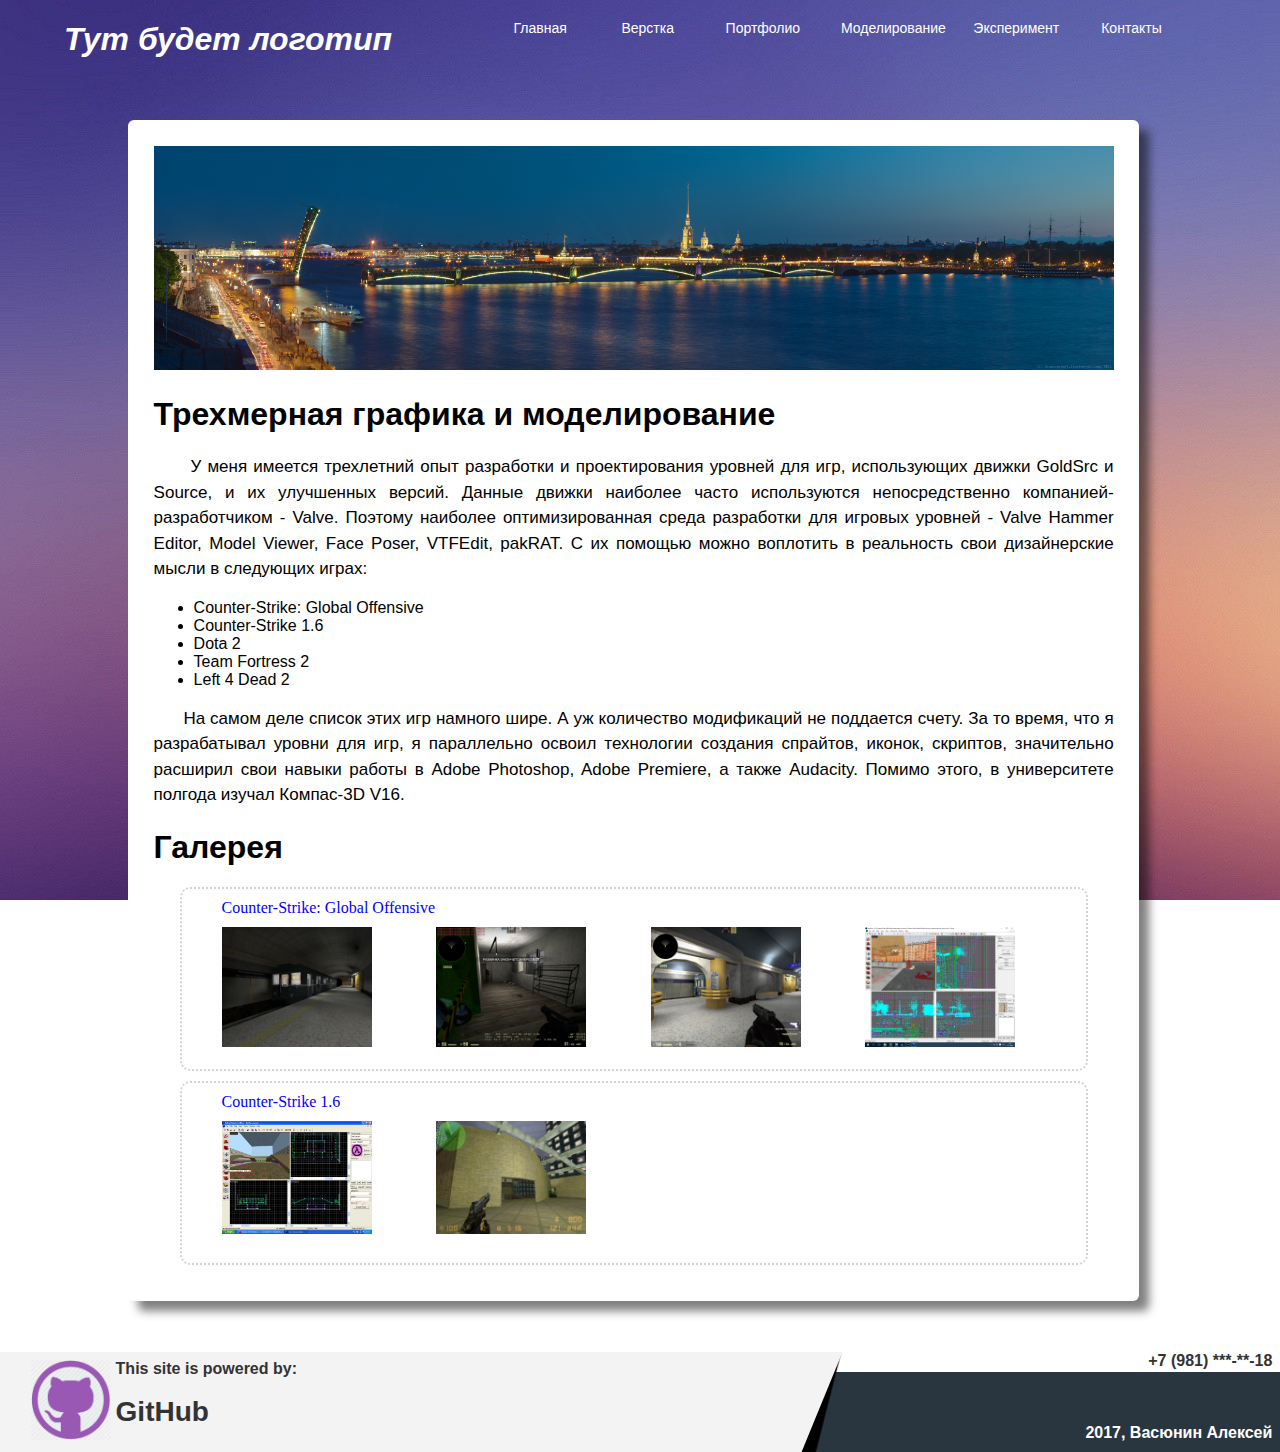
<file: modelling.html>
<!DOCTYPE html>
<html>
	<head>
		<meta charset="utf-8">
		<meta http-equiv="Cache-Control" content="no-cache">
		<link rel="stylesheet" type="text/css" href="common.css">
		<link rel="stylesheet" type="text/css" href="stylesheets/style_modelling.css">
		<title>3D-моделирование</title>
		<!--Для Internet Explorer-->
		<link rel="icon" type="image/vnd.microsoft.icon" href="images/favicon.ico">
		<!--Для браузеров-->
		<link rel="shortcut icon" type="image/x-icon" href="images/favicon.ico">
	</head>
	<body>
		<div class="header">
			<div class="header_left">
				<h1 style="color: white"><i>Тут будет логотип</i></h1>
			</div>
			<div class="menu">
			<a name="menu_link_a" href="index.html"><div class="menu_button first_button">Главная</div></a>
			<a name="menu_link_a" href="layout.html"><div class="menu_button">Верстка</div></a>
			<a name="menu_link_a" href="portfolio.html"><div class="menu_button">Портфолио</div></a>
			<a name="menu_link_a" href="modelling.html"><div class="menu_button modelling_button">Моделирование</div></a>
			<a name="menu_link_a" href="experiment.html"><div class="menu_button">Эксперимент</div></a>
			<a name="menu_link_a" href="feedback.html"><div class="menu_button">Контакты</div></a>
			</div>
		</div>
		<div class="main">
			<img style="width: 100%;" src="images/new_background.jpg"><br>
			<h1><b>Трехмерная графика и моделирование</b></h1>
			<p align="justify" style="font-size: 17px; line-height: 1.5;">&nbsp;&nbsp;&nbsp;&nbsp;&nbsp;&nbsp;У меня имеется трехлетний опыт разработки и проектирования уровней для игр, использующих движки GoldSrc
			   и Source, и их улучшенных версий. Данные движки наиболее часто используются непосредственно 
			   компанией-разработчиком - Valve. Поэтому наиболее оптимизированная среда разработки для игровых уровней - 
			   Valve Hammer Editor, Model Viewer, Face Poser, VTFEdit, pakRAT. С их помощью можно воплотить в реальность свои дизайнерские мысли в следующих играх:</p>
				<ul>
					<li>Counter-Strike: Global Offensive</li>
					<li>Counter-Strike 1.6</li>
					<li>Dota 2</li>
					<li>Team Fortress 2</li>
					<li>Left 4 Dead 2</li>
				</ul>
			<p align="justify" style="font-size: 17px; line-height: 1.5;">&nbsp;&nbsp;&nbsp;&nbsp;&nbsp;&nbsp;На самом деле список этих игр намного шире. А уж количество модификаций не поддается счету. 
			За то время, что я разрабатывал уровни для игр, я параллельно освоил технологии создания спрайтов, иконок, скриптов,
			значительно расширил свои навыки работы в Adobe Photoshop, Adobe Premiere, а также Audacity. Помимо этого, 
			в университете полгода изучал Компас-3D V16.</p>
			<h1><b>Галерея</b></h1>
			<div class="csgo">
				<span>Counter-Strike: Global Offensive</span><br>
				<img src="images/csgo1.jpg" alt="Вагон метро">
				<img src="images/csgo2.jpg" alt="Команта">
				<img src="images/csgo3.jpg" alt="Станция">
				<img src="images/csgo4.png" alt="Valve Hammer Editor">
			</div>
			<div class="other_hammer_stuff">
				<span>Counter-Strike 1.6</span><br>
				<img src="images/cs161.jpg" alt="Valve Hammer Editor">
				<img src="images/cs162.jpg" alt="Графика">	
			</div>
		</div>
		<div class="footer_scroll">
			<div class="footer_left" style="padding-left: 2%; padding-top: 8px;">
				<img src="images/github.png" align="left" hspace="5" style="width:80px;">
					This site is powered by:<br><br>
					<span style="font-size: 28px;"><b>GitHub</b></span>
			</div>
			<div class="footer_right">
				<span style="padding-right: 3%;"> +7 (981) ***-**-18</span>
				<br><br><br><br>
				<span style="padding-right: 3%; color: white;">2017, Васюнин Алексей</span>
			</div>
		</div>
	</body>
</html>
</file>
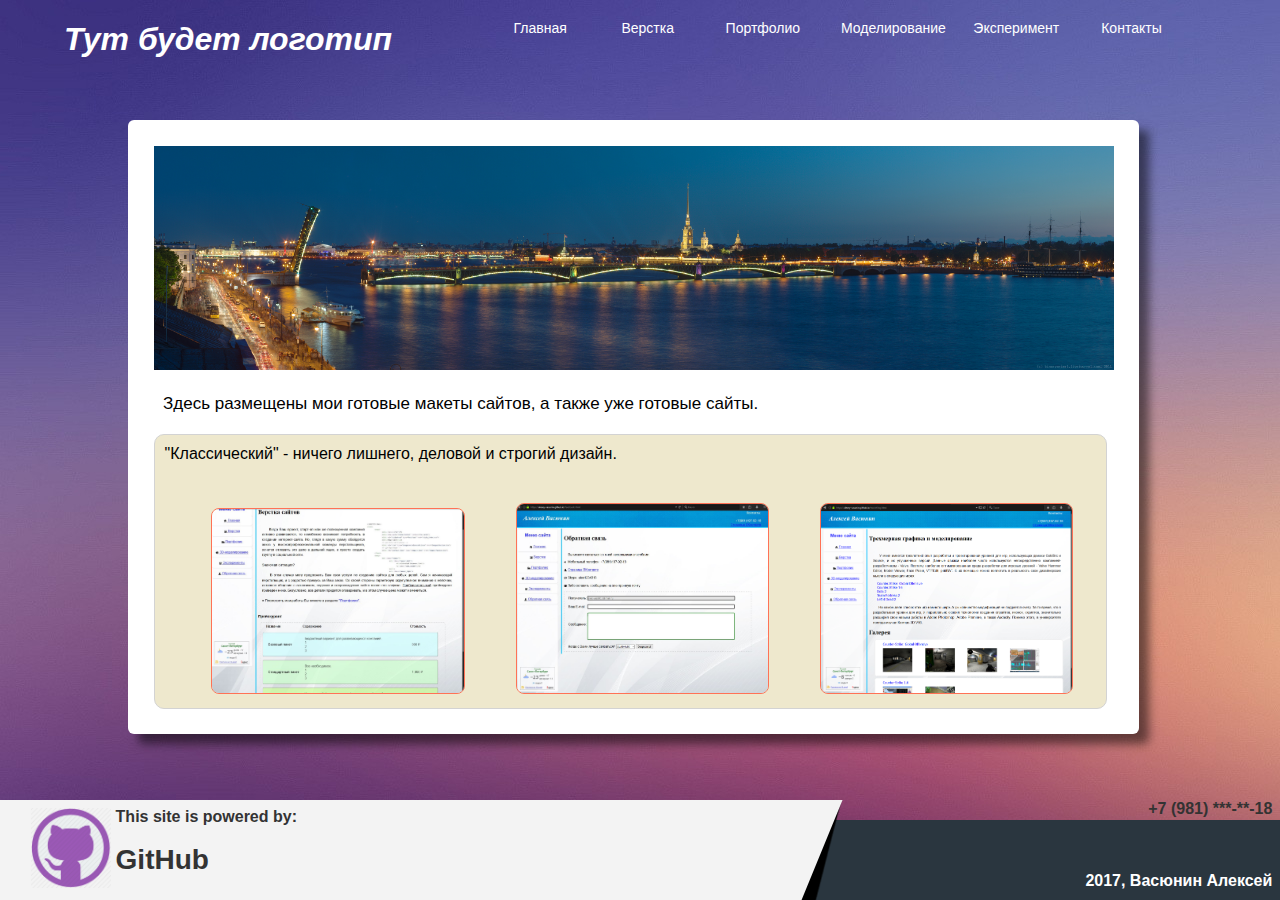
<file: portfolio.html>
<!DOCTYPE html>
<html>
	<head>
		<meta charset="utf-8">
		<meta http-equiv="Cache-Control" content="no-cache">
		<link rel="stylesheet" type="text/css" href="common.css">
		<link rel="stylesheet" type="text/css" href="stylesheets/style_portfolio.css">
		<title>Порфтолио</title>
		<!--Для Internet Explorer-->
		<link rel="icon" type="image/vnd.microsoft.icon" href="images/favicon.ico">
		<!--Для браузеров-->
		<link rel="shortcut icon" type="image/x-icon" href="images/favicon.ico">
	</head>
	<body>
		<div class="header">
			<div class="header_left">
				<h1 style="color: white"><i>Тут будет логотип</i></h1>
			</div>
			<div class="menu">
			<a name="menu_link_a" href="index.html"><div class="menu_button first_button">Главная</div></a>
			<a name="menu_link_a" href="layout.html"><div class="menu_button">Верстка</div></a>
			<a name="menu_link_a" href="portfolio.html"><div class="menu_button">Портфолио</div></a>
			<a name="menu_link_a" href="modelling.html"><div class="menu_button modelling_button">Моделирование</div></a>
			<a name="menu_link_a" href="experiment.html"><div class="menu_button">Эксперимент</div></a>
			<a name="menu_link_a" href="feedback.html"><div class="menu_button">Контакты</div></a>
			</div>
				<!--<a title="Перейти на мою страницу ВКонтакте" href="https://vk.com/missing_id">Страница ВКонтакте</a>-->
		</div>
		<div class="main">
			<img style="width: 100%;" src="images/new_background.jpg"><br>
			<p style="font-size: 17px; line-height: 1.5;" align="justify">&nbsp;
			Здесь размещены мои готовые макеты сайтов, а также уже готовые сайты.
			<div class="design_1">
				"Классический" - ничего лишнего, деловой и строгий дизайн.<br>
				<img class="img_design" src="images/portfolio1.jpg">
				<img class="img_design" src="images/portfolio2.JPG">
				<img class="img_design" src="images/portfolio3.png">
			</div>
		</div>
		<!--ДОБАВИТЬ _scroll для футера, когда добавлю макетов-->
		<div class="footer">
			<div class="footer_left" style="padding-left: 2%; padding-top: 8px;">
				<img src="images/github.png" align="left" hspace="5" style="width:80px;">
					This site is powered by:<br><br>
					<span style="font-size: 28px;"><b>GitHub</b></span>
			</div>
			<div class="footer_right">
				<span style="padding-right: 3%;"> +7 (981) ***-**-18</span>
				<br><br><br><br>
				<span style="padding-right: 3%; color: white;">2017, Васюнин Алексей</span>
			</div>
		</div>
	</body>
</html>
</file>
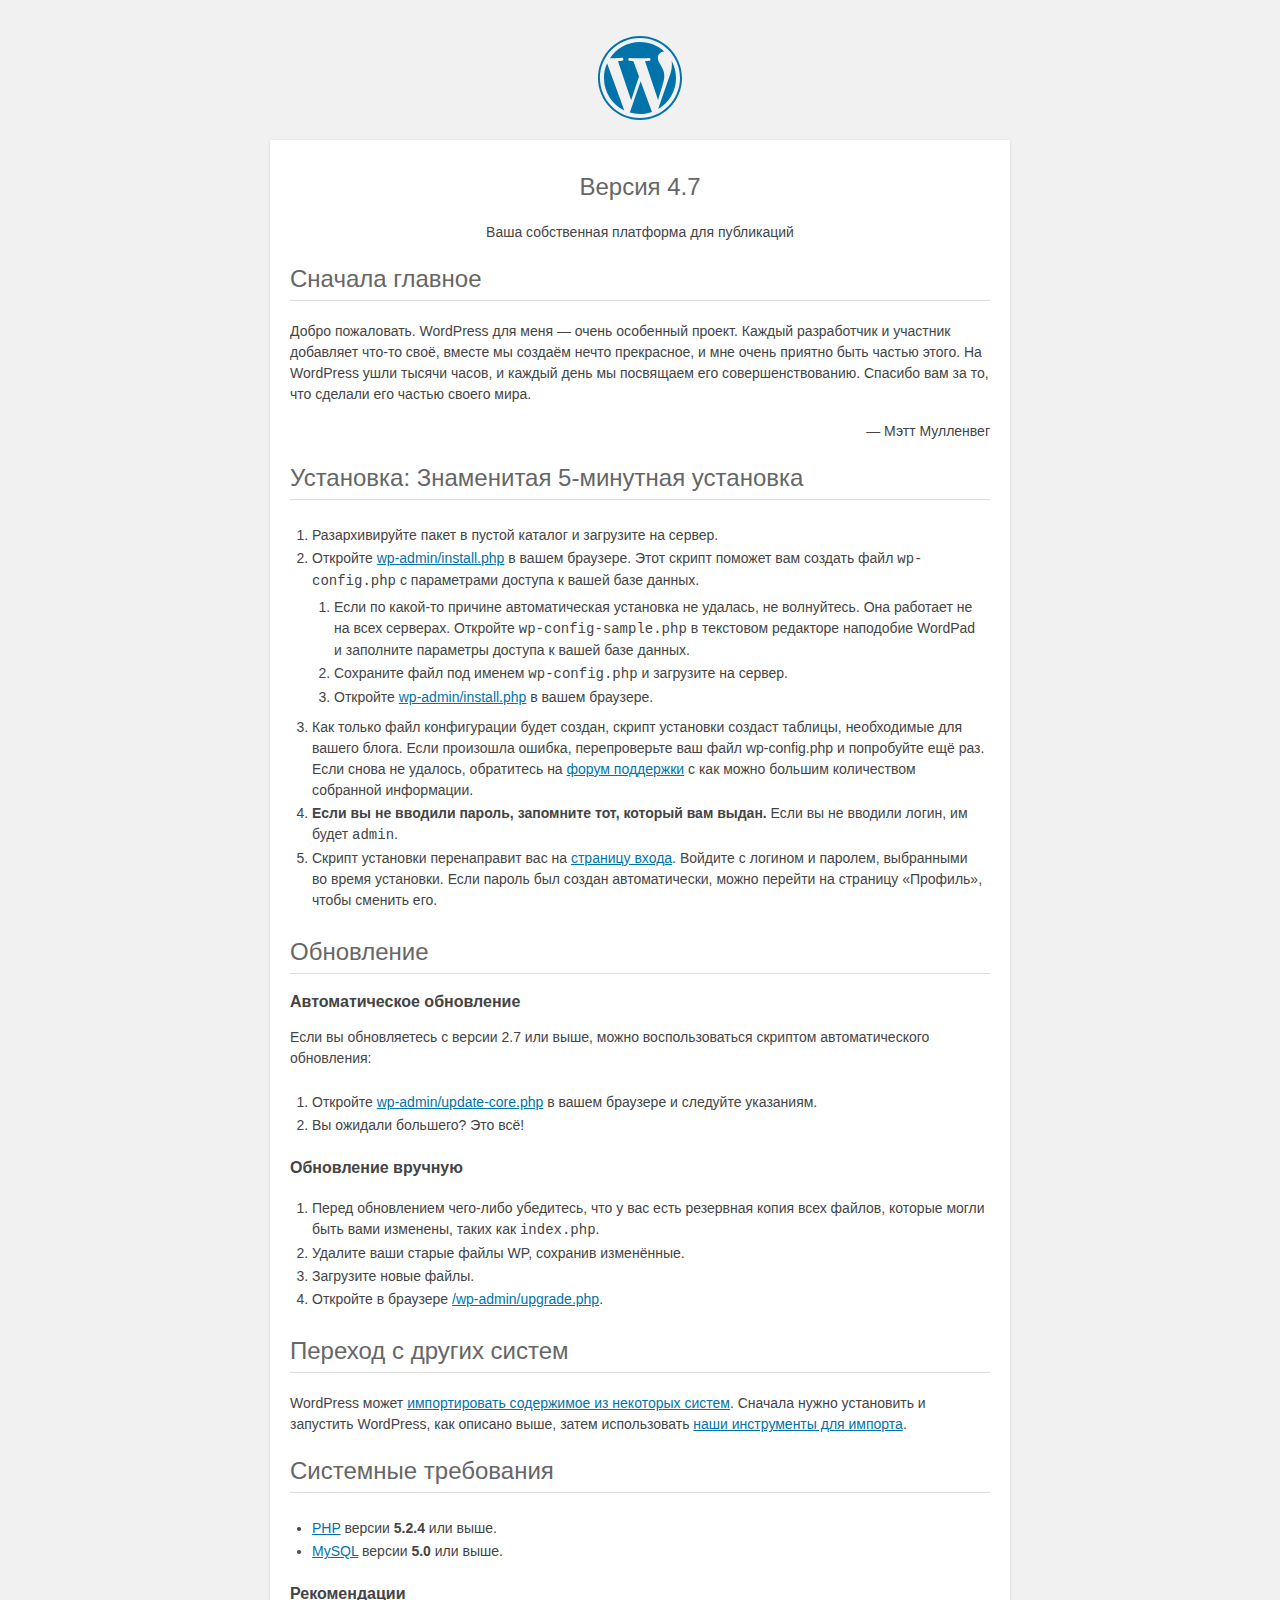
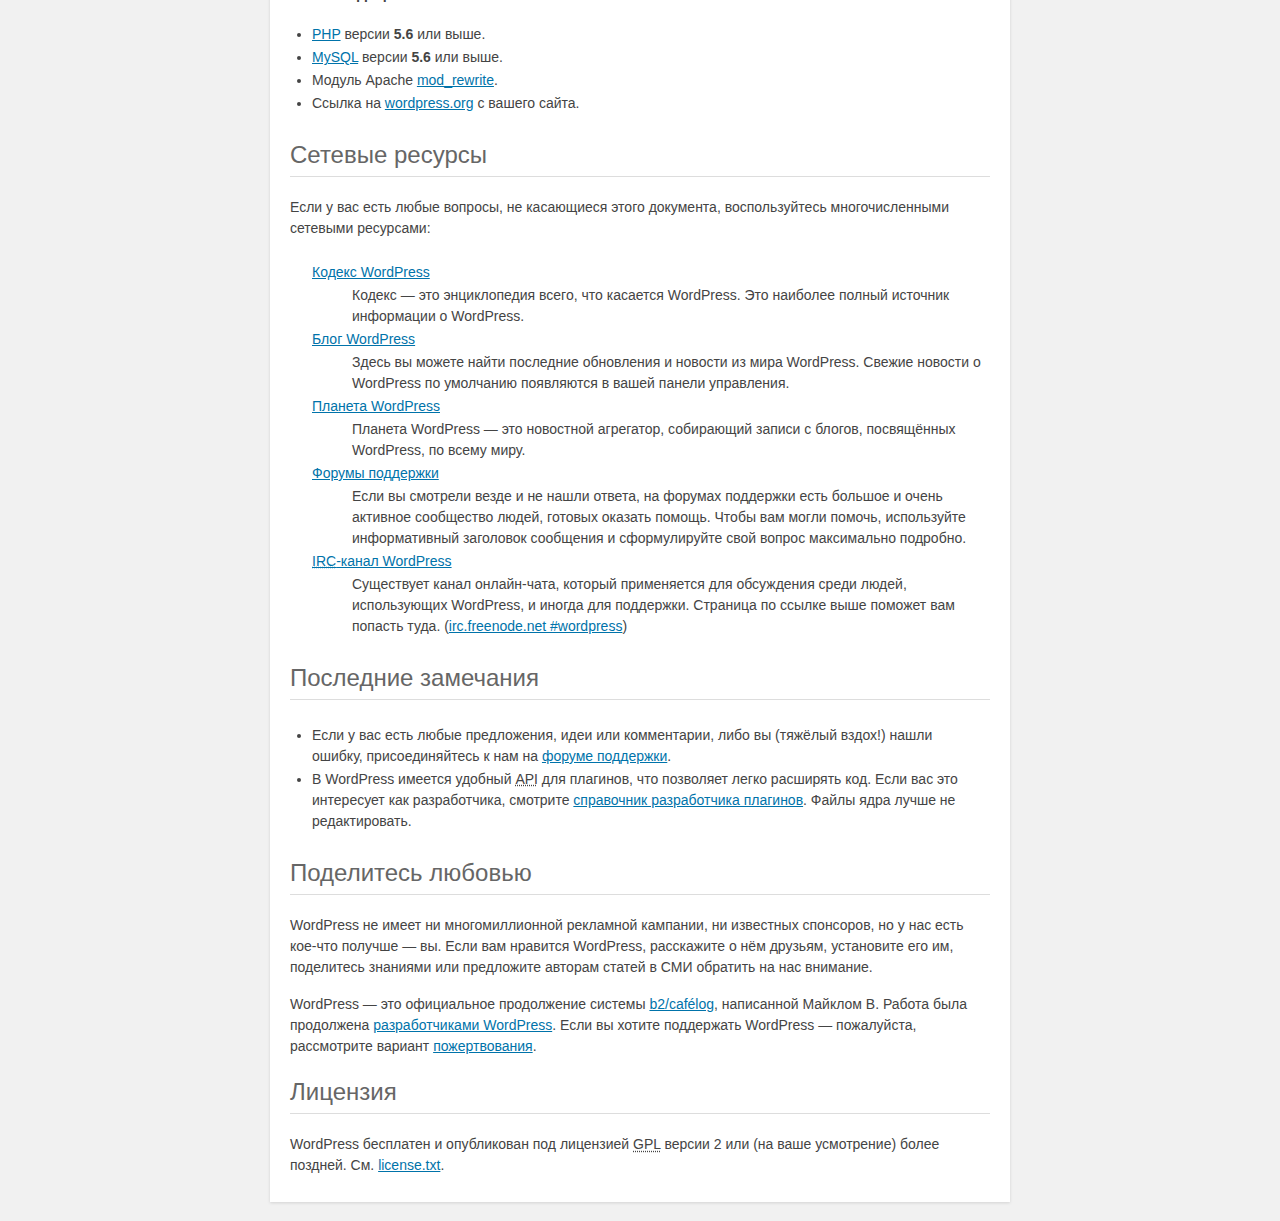
<file: wordpress/readme.html>
<!DOCTYPE html PUBLIC "-//W3C//DTD XHTML 1.0 Strict//EN" "http://www.w3.org/TR/xhtml1/DTD/xhtml1-strict.dtd">
<html xmlns="http://www.w3.org/1999/xhtml">
<head>
	<meta name="viewport" content="width=device-width" />
	<meta http-equiv="Content-Type" content="text/html; charset=utf-8" />
	<title>WordPress &#8250; ReadMe</title>
	<link rel="stylesheet" href="wp-admin/css/install.css?ver=20100228" type="text/css" />
</head>
<body>
<h1 id="logo">
	<a href="https://wordpress.org/"><img alt="WordPress" src="wp-admin/images/wordpress-logo.png" /></a>
	<br /> Версия 4.7
</h1>
<p style="text-align: center">Ваша собственная платформа для публикаций</p>

<h2>Сначала главное</h2>
<p>Добро пожаловать. WordPress для меня &#8212; очень особенный проект. Каждый разработчик и участник добавляет что-то своё, вместе мы создаём нечто прекрасное, и мне очень приятно быть частью этого. На WordPress ушли тысячи часов, и каждый день мы посвящаем его совершенствованию. Спасибо вам за то, что сделали его частью своего мира.</p>
<p style="text-align: right">&#8212; Мэтт Мулленвег</p>

<h2>Установка: Знаменитая 5-минутная установка</h2>
<ol>
	<li>Разархивируйте пакет в пустой каталог и загрузите на сервер.</li>
	<li>Откройте <span class="file"><a href="wp-admin/install.php">wp-admin/install.php</a></span> в вашем браузере. Этот скрипт поможет вам создать файл <code>wp-config.php</code> с параметрами доступа к вашей базе данных.
		<ol>
			<li>Если по какой-то причине автоматическая установка не удалась, не волнуйтесь. Она работает не на всех серверах. Откройте <code>wp-config-sample.php</code> в текстовом редакторе наподобие WordPad и заполните параметры доступа к вашей базе данных.</li>
			<li>Сохраните файл под именем <code>wp-config.php</code> и загрузите на сервер.</li>
			<li>Откройте <span class="file"><a href="wp-admin/install.php">wp-admin/install.php</a></span> в вашем браузере.</li>
		</ol>
	</li>
	<li>Как только файл конфигурации будет создан, скрипт установки создаст таблицы, необходимые для вашего блога. Если произошла ошибка, перепроверьте ваш файл <span class="file">wp-config.php</span> и попробуйте ещё раз. Если снова не удалось, обратитесь на <a href="https://ru.forums.wordpress.org/">форум поддержки</a> с как можно большим количеством собранной информации.</li>
	<li><strong>Если вы не вводили пароль, запомните тот, который вам выдан.</strong> Если вы не вводили логин, им будет <code>admin</code>.</li>
	<li> Скрипт установки перенаправит вас на <a href="wp-login.php">страницу входа</a>. Войдите с логином и паролем, выбранными во время установки. Если пароль был создан автоматически, можно перейти на страницу &laquo;Профиль&raquo;, чтобы сменить его.</li>
</ol>

<h2>Обновление</h2>
<h3>Автоматическое обновление</h3>
<p>Если вы обновляетесь с версии 2.7 или выше, можно воспользоваться скриптом автоматического обновления:</p>
<ol>
	<li>Откройте <span class="file"><a href="wp-admin/update-core.php">wp-admin/update-core.php</a></span> в вашем браузере и следуйте указаниям.</li>
	<li>Вы ожидали большего? Это всё!</li>
</ol>

<h3>Обновление вручную</h3>
<ol>
	<li>Перед обновлением чего-либо убедитесь, что у вас есть резервная копия всех файлов, которые могли быть вами изменены, таких как <code>index.php</code>.</li>
	<li>Удалите ваши старые файлы WP, сохранив изменённые.</li>
	<li>Загрузите новые файлы.</li>
	<li>Откройте в браузере <span class="file"><a href="wp-admin/upgrade.php">/wp-admin/upgrade.php</a>.</span></li>
</ol>

<h2>Переход с других систем</h2>
<p>WordPress может <a href="https://codex.wordpress.org/Importing_Content">импортировать содержимое из некоторых систем</a>. Сначала нужно установить и запустить WordPress, как описано выше, затем использовать <a href="wp-admin/import.php" title="Импорт в WordPress">наши инструменты для импорта</a>.</p>

<h2>Системные требования</h2>
<ul>
	<li><a href="https://secure.php.net/">PHP</a> версии <strong>5.2.4</strong> или выше.</li>
	<li><a href="https://www.mysql.com/">MySQL</a> версии <strong>5.0</strong> или выше.</li>
</ul>

<h3>Рекомендации</h3>
<ul>
	<li><a href="https://secure.php.net/">PHP</a> версии <strong>5.6</strong> или выше.</li>
	<li><a href="https://www.mysql.com/">MySQL</a> версии <strong>5.6</strong> или выше.</li>
	<li>Модуль Apache <a href="https://httpd.apache.org/docs/2.2/mod/mod_rewrite.html">mod_rewrite</a>.</li>
	<li>Ссылка на <a href="https://wordpress.org/">wordpress.org</a> c вашего сайта.</li>
</ul>

<h2>Сетевые ресурсы</h2>
<p>Если у вас есть любые вопросы, не касающиеся этого документа, воспользуйтесь многочисленными сетевыми ресурсами:</p>
<dl>
	<dt><a href="https://codex.wordpress.org/Заглавная_страница">Кодекс WordPress</a></dt>
		<dd>Кодекс &#8212; это энциклопедия всего, что касается WordPress. Это наиболее полный источник информации о WordPress.</dd>
	<dt><a href="https://wordpress.org/news/">Блог WordPress</a></dt>
		<dd>Здесь вы можете найти последние обновления и новости из мира WordPress. Свежие новости о WordPress по умолчанию появляются в вашей панели управления.</dd>
	<dt><a href="https://planet.wordpress.org/">Планета WordPress </a></dt>
		<dd>Планета WordPress &#8212; это новостной агрегатор, собирающий записи с блогов, посвящённых WordPress, по всему миру.</dd>
	<dt><a href="https://ru.forums.wordpress.org/">Форумы поддержки</a></dt>
		<dd>Если вы смотрели везде и не нашли ответа, на форумах поддержки есть большое и очень активное сообщество людей, готовых оказать помощь. Чтобы вам могли помочь, используйте информативный заголовок сообщения и сформулируйте свой вопрос максимально подробно.</dd>
	<dt><a href="https://codex.wordpress.org/IRC"><abbr title="Internet Relay Chat">IRC</abbr>-канал WordPress</a></dt>
		<dd>Существует канал онлайн-чата, который применяется для обсуждения среди людей, использующих WordPress, и иногда для поддержки. Страница по ссылке выше поможет вам попасть туда. (<a href="irc://irc.freenode.net/wordpress">irc.freenode.net #wordpress</a>)</dd>
</dl>

<h2>Последние замечания</h2>
<ul>
	<li>Если у вас есть любые предложения, идеи или комментарии, либо вы (тяжёлый вздох!) нашли ошибку, присоединяйтесь к нам на <a href="https://ru.forums.wordpress.org/">форуме поддержки</a>.</li>
	<li>В WordPress имеется удобный <abbr title="application programming interface">API</abbr> для плагинов, что позволяет легко расширять код. Если вас это интересует как разработчика, смотрите <a href="https://developer.wordpress.org/plugins/">справочник разработчика плагинов</a>. Файлы ядра лучше не редактировать.</li>
</ul>

<h2>Поделитесь любовью</h2>
<p>WordPress не имеет ни многомиллионной рекламной кампании, ни известных спонсоров, но у нас есть кое-что получше &#8212; вы. Если вам нравится WordPress, расскажите о нём друзьям, установите его им, поделитесь знаниями или предложите авторам статей в СМИ обратить на нас внимание.</p>

<p>WordPress &#8212; это официальное продолжение системы <a href="http://cafelog.com/">b2/caf&#233;log</a>, написанной Майклом В. Работа была продолжена <a href="https://wordpress.org/about/">разработчиками WordPress</a>. Если вы хотите поддержать WordPress &#8212; пожалуйста, рассмотрите вариант <a href="https://wordpress.org/donate/" title="Пожертвования для WordPress">пожертвования</a>.</p>

<h2>Лицензия</h2>
<p>WordPress бесплатен и опубликован под лицензией <abbr title="GNU General Public License">GPL</abbr> версии 2 или (на ваше усмотрение) более поздней. См. <a href="license.txt">license.txt</a>.</p>

</body>
</html>
</file>
<file: common.css>
body {
	background-image: url("../images/BackgroundTest.jpg");
	background-attachment: fixed;
	margin: 0px;
	font-family: "PT Sans", sans-serif;
}

a:hover {
	color: red;
	cursor:pointer;		
}

.header {
	width:100%;
	height:82px;
	/*background-image: url("../images/BackgroundTest.jpg");*/
	background-position: 50% 80%;
}

.header_left {
	margin-left: 5%;
	float: left;
	width: 30%;
	height: 80px;
	text-align: left;
}

.menu {
	position: absolute;
	left: 35%;
	margin-right: 40px;
	float: right;
	width: 60%;
	height: 80px;
}

.menu_button {
 	background-color: transparent;
	color: white;
 	float:left;
 	width: 14%;
	height: 78px;
  	text-align: center;
  	padding-top: 20px;
  	margin-right:1%;
        font-size: 14px;
}

.first_button {
	margin-left: 5%;
	margin-right: 0%;
}

.modelling_button {
	margin-right:2%;
	margin-left:2%;
}

.menu_button:hover {
	color: black;
	border-top: 4px solid black;
}

.footer {
	position: absolute;
	bottom: 0px;
	left: 0px;
	width: 100%;
	height: 100px;
	background-image: url(../images/footer_background.png);
	background-position: 0% 0%;
	font-weight: bold;
	font-size: 16px;
}

.footer_scroll {
	width: 100%;
	height: 100px;
	background-image: url(../images/footer_background.png);
	background-position: 0% 0%;
	font-weight: bold;
	font-size: 16px;
}

.footer_left {
	color: #333333;
	float: left;
	width: 50%;
	text-align: left;
}

.footer_right {
	color: #333333;
	float: right;
	width: 20%;
	text-align: right;
}

.ya_map {
	font-family: arial;
	font-size: 12px;
	color: #454545;
}
 
#map {
	width: 660px;
	height: 300px;
}
</file>
<file: stylesheets/style_modelling.css>
.main {
	font-family: "Verdana", sans-serif;
	width: 75%; 
	padding: 2%; 
	margin-left: 10%; 
	margin-top: 3%;
	margin-bottom: 4%;
	box-shadow: 10px 10px 10px rgba(0,0,0,0.5);
	border-radius: 6px;
	background-color: white;
}

.csgo, 
.other_hammer_stuff {
	margin: auto;
	margin-bottom: 10px;
	padding-left: 40px;
	padding-top: 10px;
	width: 90%;
	height: 170px;
	border: 2px dotted lightgray;
	background-color: transparent;
	border-radius: 10px;
}

.csgo span,
.other_hammer_stuff span {
	font-family: "Tahoma";
	font-size: 16px;
	color: blue;
}

.csgo img,
.other_hammer_stuff img {
	margin-top: 10px;
	width: 150px;
	margin-right: 60px;
}

.csgo img:last-child,
.other_hammer_stuff img:last-child {
	margin-right: 0px;
}
</file>
<file: stylesheets/style_portfolio.css>
.new_me {
  position:absolute;
	float:left;
  left: 55%;
  top: 230px;
  /*float:bottom;*/
  width:250px;
}

.photo_block {
  background-image: url(../images/new_background.jpg);
  width: 100%;
  height: 400px;
}

.main {
	border-radius: 6px;
	font-family: "Verdana", sans-serif;
	width: 75%; 
	padding: 2%; 
	margin-left: 10%; 
	margin-top: 3%;
	margin-bottom: 4%;
	box-shadow: 10px 10px 10px rgba(0,0,0,0.5);
	background-color: white;
}

.quote {
  position: absolute;
  font-family: Book Antiqua;
  font-size: 26px;
  font-weight: bold;
  font-style: italic;
  color: white;
  float:left;
  padding-left: 18%;
  text-align: left;
  padding-top: 100px;
}

.design_1 {
	width: 97%;
	border: 1px solid lightgray;
	border-radius: 10px;
	background-color: #EEE8CD;
	padding: 10px;
}

.img_design {
	border: 1px solid #FF7256;
	border-radius: 8px;
	width: 27%;
	margin-left: 5%;
	margin-top: 40px;
}
</file>
<file: wordpress/wp-admin/css/install.css>
html {
	background: #f1f1f1;
	margin: 0 20px;
}

body {
	background: #fff;
	color: #444;
	font-family: -apple-system, BlinkMacSystemFont, "Segoe UI", Roboto, Oxygen-Sans, Ubuntu, Cantarell, "Helvetica Neue", sans-serif;
	margin: 140px auto 25px;
	padding: 20px 20px 10px 20px;
	max-width: 700px;
	-webkit-font-smoothing: subpixel-antialiased;
	-webkit-box-shadow: 0 1px 3px rgba(0,0,0,0.13);
	box-shadow: 0 1px 3px rgba(0,0,0,0.13);
}

a {
	color: #0073aa;
}

a:hover,
a:active {
	color: #00a0d2;
}

a:focus {
	color: #124964;
	-webkit-box-shadow:
		0 0 0 1px #5b9dd9,
		0 0 2px 1px rgba(30, 140, 190, .8);
	box-shadow:
		0 0 0 1px #5b9dd9,
		0 0 2px 1px rgba(30, 140, 190, .8);
}

.ie8 a:focus {
	outline: #5b9dd9 solid 1px;
}

h1, h2 {
	border-bottom: 1px solid #ddd;
	clear: both;
	color: #666;
	font-size: 24px;
	padding: 0;
	padding-bottom: 7px;
	font-weight: 400;
}

h3 {
	font-size: 16px;
}

p, li, dd, dt {
	padding-bottom: 2px;
	font-size: 14px;
	line-height: 1.5;
}

code, .code {
	font-family: Consolas, Monaco, monospace;
}

ul, ol, dl {
	padding: 5px 5px 5px 22px;
}

a img {
	border:0
}
abbr {
	border: 0;
	font-variant: normal;
}

fieldset {
	border: 0;
	padding: 0;
	margin: 0;
}

label {
	cursor: pointer;
}

#logo {
	margin: 6px 0 14px 0;
	padding: 0 0 7px 0;
	border-bottom: none;
	text-align:center
}
#logo a {
	background-image: url(../images/w-logo-blue.png?ver=20131202);
	background-image: none, url(../images/wordpress-logo.svg?ver=20131107);
	-webkit-background-size: 84px;
	background-size: 84px;
	background-position: center top;
	background-repeat: no-repeat;
	color: #444; /* same as login.css */
	height: 84px;
	font-size: 20px;
	font-weight: 400;
	line-height: 1.3em;
	margin: -130px auto 25px;
	padding: 0;
	text-decoration: none;
	width: 84px;
	text-indent: -9999px;
	outline: none;
	overflow: hidden;
	display: block;
}

#logo a:focus {
	-webkit-box-shadow: none;
	box-shadow: none;
}

.step {
	margin: 20px 0 15px;
}
.step, th {
	text-align: left;
	padding: 0;
}
.language-chooser.wp-core-ui .step .button.button-large {
	height: 36px;
	font-size: 14px;
	line-height: 33px;
	vertical-align: middle;
}
textarea {
	border: 1px solid #ddd;
	font-family: -apple-system, BlinkMacSystemFont, "Segoe UI", Roboto, Oxygen-Sans, Ubuntu, Cantarell, "Helvetica Neue", sans-serif;
	width: 100%;
	-webkit-box-sizing: border-box;
	-moz-box-sizing: border-box;
	box-sizing: border-box;
}

.form-table {
	border-collapse: collapse;
	margin-top: 1em;
	width: 100%;
}

.form-table td {
	margin-bottom: 9px;
	padding: 10px 20px 10px 0;
	font-size: 14px;
	vertical-align: top
}

.form-table th {
	font-size: 14px;
	text-align: left;
	padding: 10px 20px 10px 0;
	width: 140px;
	vertical-align: top;
}

.form-table code {
	line-height: 18px;
	font-size: 14px;
}

.form-table p {
	margin: 4px 0 0 0;
	font-size: 11px;
}

.form-table input {
	line-height: 20px;
	font-size: 15px;
	padding: 3px 5px;
	border: 1px solid #ddd;
	-webkit-box-shadow: inset 0 1px 2px rgba(0,0,0,0.07);
	box-shadow: inset 0 1px 2px rgba(0,0,0,0.07);
}

input,
submit {
	font-family: -apple-system, BlinkMacSystemFont, "Segoe UI", Roboto, Oxygen-Sans, Ubuntu, Cantarell, "Helvetica Neue", sans-serif;
}

.form-table input[type=text],
.form-table input[type=email],
.form-table input[type=url],
.form-table input[type=password] {
	width: 206px;
}

.form-table th p {
	font-weight: 400;
}

.form-table.install-success th,
.form-table.install-success td {
	vertical-align: middle;
	padding: 16px 20px 16px 0;
}

.form-table.install-success td p {
	margin: 0;
	font-size: 14px;
}

.form-table.install-success td code {
	margin: 0;
	font-size: 18px;
}

#error-page {
	margin-top: 50px;
}

#error-page p {
	font-size: 14px;
	line-height: 18px;
	margin: 25px 0 20px;
}

#error-page code, .code {
	font-family: Consolas, Monaco, monospace;
}

.wp-hide-pw > .dashicons {
	line-height: inherit;
}

#pass-strength-result {
	background-color: #eee;
	border: 1px solid #ddd;
	color: #23282d;
	margin: -2px 5px 5px 0px;
	padding: 3px 5px;
	text-align: center;
	width: 218px;
	-webkit-box-sizing: border-box;
	-moz-box-sizing: border-box;
	box-sizing: border-box;
	opacity: 0;
}

#pass-strength-result.short {
	background-color: #f1adad;
	border-color: #e35b5b;
	opacity: 1;
}

#pass-strength-result.bad {
	background-color: #fbc5a9;
	border-color: #f78b53;
	opacity: 1;
}

#pass-strength-result.good {
	background-color: #ffe399;
	border-color: #ffc733;
	opacity: 1;
}

#pass-strength-result.strong {
	background-color: #c1e1b9;
	border-color: #83c373;
	opacity: 1;
}

#pass1.short, #pass1-text.short {
	border-color: #e35b5b;
}

#pass1.bad, #pass1-text.bad {
	border-color: #f78b53;
}

#pass1.good, #pass1-text.good {
	border-color: #ffc733;
}

#pass1.strong, #pass1-text.strong {
	border-color: #83c373;
}

.pw-weak {
	display: none;
}

.message {
	border-left: 4px solid #dc3232;
	padding: .7em .6em;
	background-color: #fbeaea;
}

/* rtl:ignore */
#dbname,
#uname,
#pwd,
#dbhost,
#prefix,
#user_login,
#admin_email,
#pass1,
#pass2 {
	direction: ltr;
}

#pass1-text,
.show-password #pass1 {
	display: none;
}

.show-password #pass1-text
{
	display: inline-block;
}

.form-table span.description.important {
	font-size: 12px;
}


/* localization */
body.rtl,
.rtl textarea,
.rtl input,
.rtl submit {
	font-family: Tahoma, sans-serif;
}

:lang(he-il) body.rtl,
:lang(he-il) .rtl textarea,
:lang(he-il) .rtl input,
:lang(he-il) .rtl submit {
	font-family: Arial, sans-serif;
}

@media only screen and (max-width: 799px) {
	body {
		margin-top: 115px;
	}
	#logo a {
		margin: -125px auto 30px;
	}
}

@media screen and ( max-width: 782px ) {

	.form-table {
		margin-top: 0;
	}

	.form-table th,
	.form-table td {
		display: block;
		width: auto;
		vertical-align: middle;
	}

	.form-table th {
		padding: 20px 0 0;
	}

	.form-table td {
		padding: 5px 0;
		border: 0;
		margin: 0;
	}

	textarea,
	input {
		font-size: 16px;
	}

	.form-table td input[type="text"],
	.form-table td input[type="email"],
	.form-table td input[type="url"],
	.form-table td input[type="password"],
	.form-table td select,
	.form-table td textarea,
	.form-table span.description {
		width: 100%;
		font-size: 16px;
		line-height: 1.5;
		padding: 7px 10px;
		display: block;
		max-width: none;
		-webkit-box-sizing: border-box;
		-moz-box-sizing: border-box;
		box-sizing: border-box;
	}

}

body.language-chooser {
	max-width: 300px;
}

.language-chooser select {
	padding: 8px;
	width: 100%;
	display: block;
	border: 1px solid #ddd;
	background-color: #fff;
	color: #32373c;
	font-size: 16px;
	font-family: Arial, sans-serif;
	font-weight: 400;
}

.language-chooser p {
	text-align: right;
}

.screen-reader-input,
.screen-reader-text {
	position: absolute;
	margin: -1px;
	padding: 0;
	height: 1px;
	width: 1px;
	overflow: hidden;
	clip: rect(0 0 0 0);
	border: 0;
}

.spinner {
	background: url(../images/spinner.gif) no-repeat;
	-webkit-background-size: 20px 20px;
	background-size: 20px 20px;
	visibility: hidden;
	opacity: 0.7;
	filter: alpha(opacity=70);
	width: 20px;
	height: 20px;
	margin: 2px 5px 0;
}

.step .spinner {
	display: inline-block;
	vertical-align: middle;
	margin-right: 15px;
}

.button.hide-if-no-js,
.hide-if-no-js {
	display: none;
}

/**
 * HiDPI Displays
 */
@media print,
  (-webkit-min-device-pixel-ratio: 1.25),
  (min-resolution: 120dpi) {

	.spinner {
		background-image: url(../images/spinner-2x.gif);
	}

}
</file>
